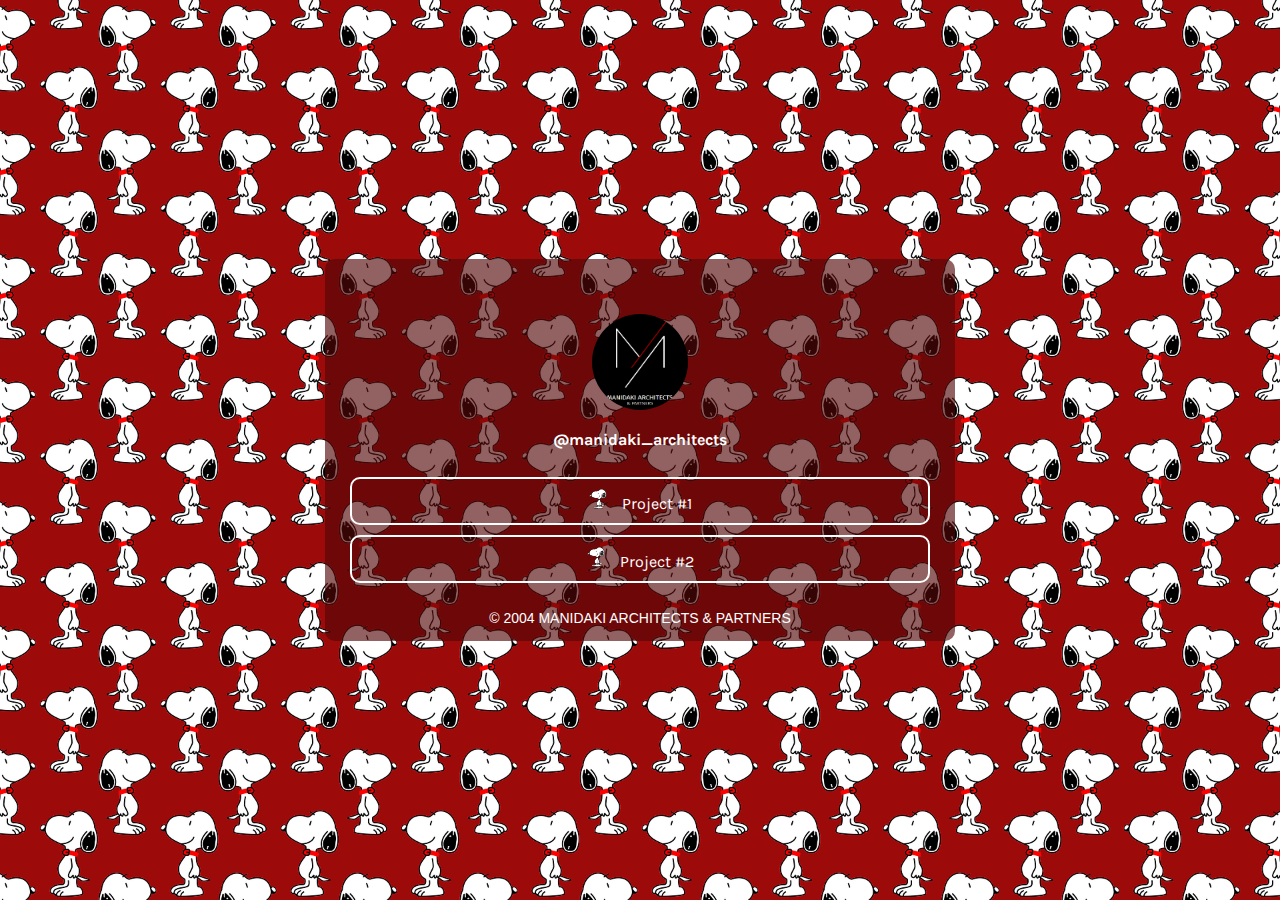
<file: index.html>
<!DOCTYPE html>
<html lang="en">
  <head>
    <meta charset="UTF-8">
    <meta name="viewport" content="width=device-width, initial-scale=1.0">
    <title>Marianna | Linktree</title>
    <!-- Favicon -->
    <link rel="icon" href="images/profile_pic.png" type="image/x-icon" />
    <!-- Font Awesome icons -->
    <link rel="stylesheet" href="https://use.fontawesome.com/releases/v5.8.1/css/all.css">
    <!-- Core theme CSS -->
    <link rel="stylesheet" href="css/index_style.css">
  </head>

  <body>

    <div class="text-container">
          <a id="profilePicture" href="#popup">
            <img src="images/profile_pic.png" alt="Profile Picture">
          </a>
      
          <div class="overlay" id="popup">
            <div class="popup">
              <div class="popup-photo">
                <a href="images/profile_pic.png" target="_blank">
                  <img src="images/profile_pic.png" alt="Profile Picture">
                </a>
              </div>
              <a class="popup-close" onclick="history.back()">&times;</a>
            </div>
          </div>
      
          <div id="userName">
            @manidaki_architects
          </div>
      
          <div id="links">
            <a class="link" href="bday_card.html" target="_blank">
              <img src="images/snoopy_classic.png" alt="Snoopy" style="width: 20px; height: 20px; margin-right: 10px;">
              Project #1
            </a>
                
            <a class="link"
               href="https://open.spotify.com/playlist/3r0P4MuAqQJQ1RkquwII9v?si=HbMO7HVtQluVsI29jbWtLw&pi=fX9m-TW7QjONe"
               target="_blank">
              <img src="images/snoopy_classic.png" alt="Snoopy" style="width: 20px; height: 20px; margin-right: 10px;">
              Project #2
            </a>
          </div>
      
          <div class="copyright">
              © 2004 MANIDAKI ARCHITECTS & PARTNERS
          </div>
    </div>

  </body>
</html>
</file>
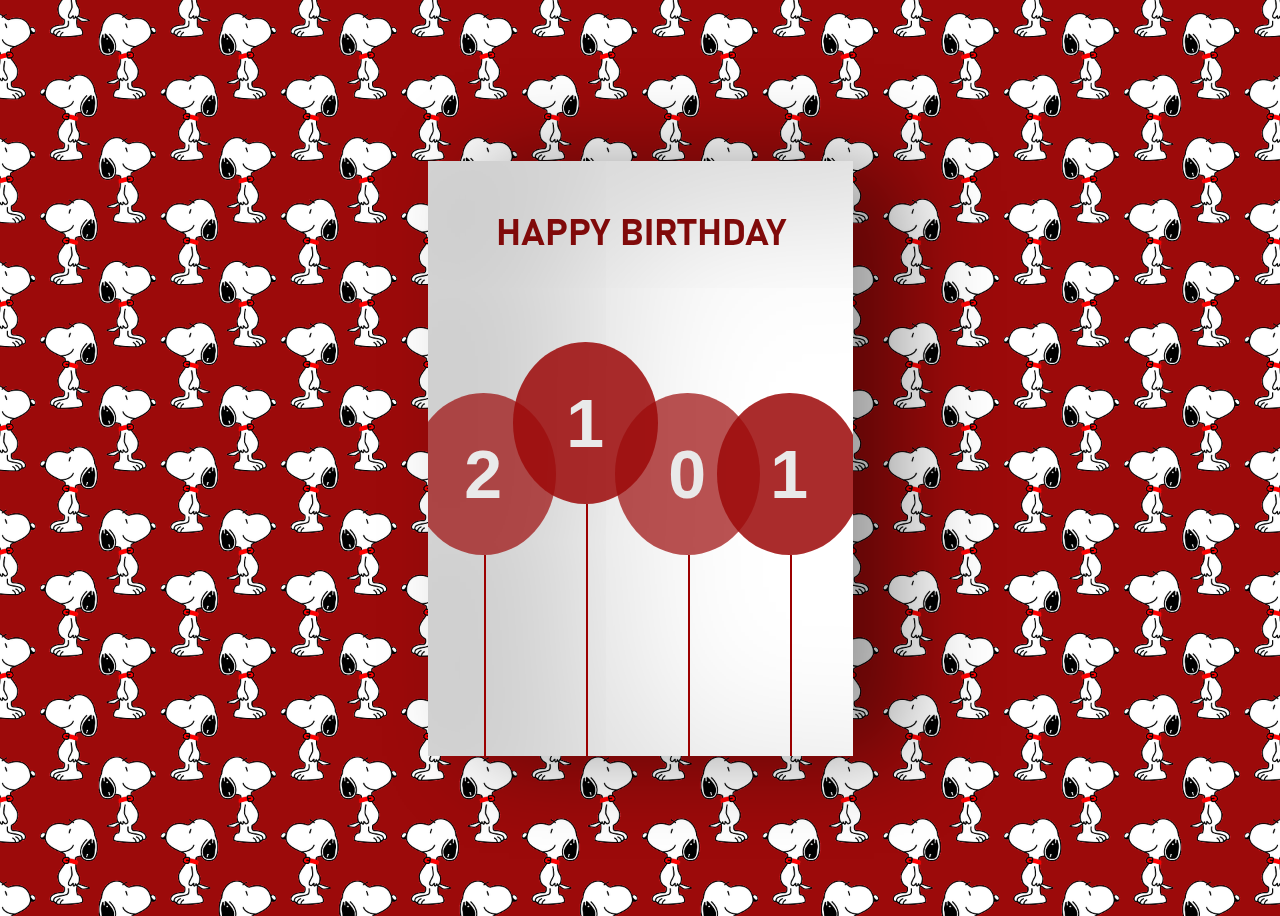
<file: bday_card.html>
<!DOCTYPE html>
<html lang="en">
  <head>
    <meta charset="UTF-8" />
    <meta http-equiv="X-UA-Compatible" content="IE=edge" />
    <meta name="viewport" content="width=device-width, initial-scale=1.0" />
    <title>Birthday Card</title>
    <!-- Favicon -->
    <link rel="icon" href="images/profile_pic.png" type="image/x-icon" />
    <!-- CSS -->
    <link rel="stylesheet" href="css/bday_card_style.css" />
  </head>
  <body>
    <div class="birthdayCard" id="card">
      <div class="cardFront">
        <h3 class="happy">HAPPY BIRTHDAY</h3>
        <div class="balloons">
          <div class="balloon-1"></div>
          <div class="balloon-2"></div>
          <div class="balloon-3"></div>
          <div class="balloon-4"></div>
        </div>
        <div class="snoopy"></div>
      </div>
      <div class="cardInside">
        <h3 class="back">HAPPY BIRTHDAY</h3>
        <p>Χρόνια πολλά, Μαριάννα!</p>
        <p>
          Σου ευχόμαστε να είσαι πάντα ευτυχισμένη!! Να έχεις υγεία, αγάπη, πολλές
          χαρές και να πραγματοποιήσεις όλα σου τα όνειρα!! Να περνάς τέλεια και
          να είσαι πάντα χαμογελαστή!!
        </p>
        <p class="name">-Κατερίνα, Μαρία, Παναγιώτα</p>
      </div>
    </div>

    <script>
        document.getElementById("card").addEventListener("click", function () {
          this.classList.toggle("flipped");
        });
    </script>  
  </body>
</html>
</file>
<file: css/index_style.css>
@import url('https://fonts.googleapis.com/css?family=Karla:400,700&display=swap');

:root {
    --bgColor: #223344;
    --bgColor2: #090a0f;
    --accentColor: #FFF;
    --font: 'Karla', sans-serif;
    --delay: .3s;
}

body {
    margin: 0;
    padding: 0;
    min-height: 100vh;
    font-family: var(--font);
    background-image: url("../images/background-snoopy.png");
    background-repeat: no-repeat;
    background-size: cover;
    background-position: center;
    display: flex;
    flex-direction: column;
    justify-content: center;  /* Centers content vertically */
    align-items: center;  /* Centers content horizontally */
}

.text-container {
    background-color: rgba(83, 8, 8, 0.637); /* Light transparent background */
    color: white; /* Text color */
    text-align: center; /* Center align text */
    font-size: 18px; /* Adjust font size */
    padding: 15px; /* Add some space inside the box */
    width: 80%; /* Adjust width for responsiveness */
    max-width: 600px; /* Limit width */
    border-radius: 10px; /* Rounded corners */
}

#profilePicture, #profilePicture img {
    position: relative;
    width: 96px;
    height: 96px;
    display: block;
    margin: 40px auto 20px;
    border-radius: 50%;
    -webkit-tap-highlight-color: transparent;
}

#userName {
    color: var(--accentColor);
    font-size: 1rem;
    font-weight: bold;
    line-height: 1.25;
    display: block;
    font-family: var(--font);
    width: 100%;
    text-align: center;
    text-decoration: none;
}

#links {
    max-width: 675px;
    width: auto;
    display: block;
    margin: 27px auto;
}

.link {
    position: relative;
    background-color: transparent;
    color: var(--accentColor);
    border: solid var(--accentColor) 2px;
    border-radius: 10px;
    font-size: 1rem;
    text-align: center;
    display: block;
    margin-left: 10px;
    margin-right: 10px;
    margin-bottom: 10px;
    padding: 10px; /* 17px */
    text-decoration: none;
    /* transition: all .25s cubic-bezier(.08, .59, .29, .99); */
    -webkit-tap-highlight-color: transparent;
}

@media (hover: hover) {
    .link:hover {
        background-color: var(--accentColor);
        color: var(--bgColor);
    }
}

.link:active {
    background-color: var(--accentColor);
    color: var(--bgColor);
}


/*-------------------------animations-----------------------*/
@keyframes transitionAnimation {
    0% {
        opacity: 0;
        transform: translateY(-10px);
    }
    100% {
        opacity: 1;
        transform: translateY(0);
    }
}

@keyframes animate {
    0% {
      background-position: -500%;
    }
    100% {
      background-position: 500%;
    }
}

@keyframes animStar {
    from {
        transform: translateY(0px);
    }
    to {
        transform: translateY(-2000px);
    }
}


/*-------------------------popup------------------------*/
/* credits: https://www.youtube.com/watch?v=lAS2glU0xlc */
.overlay {
    display: flex;
    align-items: center;
    justify-content: center;
    position: fixed;
    top: 0;
    bottom: 0;
    left: 0;
    right: 0;
    background-color: rgba(0, 0, 0, 0.7);
    z-index: 2;
    visibility: hidden;
    opacity: 0;
    overflow: hidden;
    transition: .5s ease-in-out;
}

.popup {
    position: relative;
    top: -43%;
    /* right: -100vh; */
    display: flex;
    flex-direction: column;
    align-items: center;
    max-width: 400px;
    /* max-height: 500px; */
    width: auto;
    height: auto;
    margin: 56px;
    background-color: var(--bgColor);
    /* transform: rotate(32deg); */
    transform: scale(0);
    transition: .5s ease-in-out;
}

.popup-photo {
    display: flex;
    width: 100%;
    height: 100%;
}

.popup-photo img {
    width: 100%;
    height: 100%;
}

.overlay:target {
    visibility: visible;
    opacity: 1;
}

.overlay:target .popup {
    transform: scale(1);
    top: 0;
    /* right: 0; */
    /* transform: rotate(0); */
}

.popup-close {
    position: absolute;
    right: -1rem;
    top: -1rem;
    width: 3rem;
    height: 3rem;
    font-size: 1.7rem;
    font-weight: 400;
    border-radius: 100%;
    background-color: var(--bgColor);
    z-index: 4;
    color: var(--accentColor);
    line-height: 2.7rem;
    text-align: center;
    cursor: pointer;
    text-decoration: none;
    -webkit-tap-highlight-color: transparent;
}

@media (hover: hover) {
    .popup-close:hover {
        background-color: var(--accentColor);
        color: var(--bgColor);
    }
}

.popup-close:active {
    background-color: var(--accentColor);
    color: var(--bgColor);
}

.copyright {
    text-align: center;
    margin-top: 20px;
    font-family: Arial, sans-serif;
    font-size: 14px;
    color: #ffffff;
  }
</file>
<file: css/bday_card_style.css>
@font-face {
  font-family: "Bahnschrift-Bold";
  src: url("../fonts/bahnschrift.ttf") format("truetype");
  font-weight: 800; /* Light */
  font-style: normal;
}

@font-face {
  font-family: "Bahnschrift-Light";
  src: url("../fonts/bahnschrift.ttf") format("truetype");
  font-weight: 400; /* Light */
  font-style: normal;
}

body {
    min-height: 100vh;
    background-image: url("../images/background-snoopy.png");
    background-repeat: no-repeat;
    background-size: cover;
    background-position: center;
    display: flex;
    flex-direction: column;
    justify-content: center;  /* Centers content vertically */
    align-items: center;  /* Centers content horizontally */
}
  
  .birthdayCard {
    position: relative;
    width: 425px;
    height: 595px;
    cursor: pointer;
    transform-style: preserve-3d;
    transform: perspective(4250px);
    transition: 1s;
  }
  
  .birthdayCard.flipped {
    transform: perspective(4250px) rotate(5deg);
    box-shadow: inset 170px 34px 170px rgba(0, 0, 0, 0.2),
                0 17px 170px rgba(0, 0, 0, 0.5);
  }

  .birthdayCard.flipped .snoopy {
    visibility: visible;
    position: absolute;
    top: 50%;
    left: 50%;
    transform: translate(-50%, -50%) rotateY(180deg);
  }
  
  .birthdayCard.flipped .cardFront {
    transform: rotateY(-160deg);
  }
  
  .birthdayCard.flipped .happy {
    visibility: hidden;
  }

  .birthdayCard.flipped .balloon-1 {
    visibility: hidden;
  }

  .birthdayCard.flipped .balloon-2 {
    visibility: hidden;
  }

  .birthdayCard.flipped .balloon-3 {
    visibility: hidden;
  }
  
  .birthdayCard.flipped .balloon-4 {
    visibility: hidden;
  }
  
  .cardFront {
    position: relative;
    background-color: #fff;
    width: 425px;
    height: 595px;
    overflow: hidden;
    transform-origin: left;
    box-shadow: inset 170px 34px 170px rgba(0, 0, 0, 0.2),
      51px 0 85px rgba(0, 0, 0, 0.4);
    transition: 0.6s;
  }

  .snoopy {
    width: 374px;
    height: 217.6px;
    background-image: url('../images/birthday-snoopy.gif');
    background-position: center;
    background-repeat: no-repeat;
    background-size: contain;
    visibility: hidden;
  }
  
  .happy {
    font-family: "Bahnschrift-Bold", sans-serif;
    text-align: center;
    color: rgb(128, 10, 10);
    font-size: 37.4px;
    margin: 51px;
    transition: 0.1s;
  }
  
  .balloons {
    position: absolute;
  }
  
.balloon-1,
.balloon-2,
.balloon-3,
.balloon-4 {
  position: absolute;
  width: 144.5px;
  height: 161.5px;
  border-radius: 50%;
  display: flex;
  align-items: center;
  justify-content: center;
  font-family: "Bahnschrift", sans-serif;
  font-size: 68px; /* Adjust the size of the number */
  color: white; /* Color of the number */
  font-weight: bold;
  text-align: center;
}

.balloon-1 {
  background-color: rgba(156, 10, 10, 0.705);
  left: -17px;
  top: 85px;
}

.balloon-2 {
  background-color: rgba(156, 10, 10, 0.863);
  left: 85px;
  top: 34px;
}

.balloon-3 {
  background-color: rgba(156, 10, 10, 0.705);
  left: 187px;
  top: 85px;
}

.balloon-4 {
  background-color: rgba(156, 10, 10, 0.863);
  left: 289px;
  top: 85px;
}

/* Adding numbers inside each balloon using ::before */
.balloon-1::before {
  content: "2"; /* Balloon 1 contains 1 */
  position: absolute;
  font-size: 68px; /* Adjust the size of the number */
  color: rgb(233, 233, 233); /* Set color of the number */
}

.balloon-2::before {
  content: "1"; /* Balloon 2 contains 2 */
  position: absolute;
  font-size: 68px; /* Adjust the size of the number */
  color: rgb(233, 233, 233); /* Set color of the number */
}

.balloon-3::before {
  content: "0"; /* Balloon 3 contains 3 */
  position: absolute;
  font-size: 68px; /* Adjust the size of the number */
  color: rgb(233, 233, 233); /* Set color of the number */
}

.balloon-4::before {
  content: "1"; /* Balloon 4 contains 4 */
  position: absolute;
  font-size: 68px; /* Adjust the size of the number */
  color: rgb(233, 233, 233); /* Set color of the number */
}

/* Adding colored string lines */
.balloon-1::after,
.balloon-2::after,
.balloon-3::after,
.balloon-4::after {
  content: "";
  position: absolute;
  width: 1.7px; /* Narrow line for the string */
  height: 263.5px; /* Height of the string */
  background-color: #9c0000; /* Color of the string */
  top: 161.5px; /* Align it below the balloon */
  left: 73.1px; /* Align it to the center of the balloon */
}
  
  .balloon-1::after,
  .balloon-3::after {
    border-bottom: 17px solid rgba(206, 16, 16, 0.705);
  }
  
  .balloon-2::after,
  .balloon-4::after {
    border-bottom: 17px solid rgba(206, 16, 16, 0.863);
  }  
  
  .cardInside {
    position: absolute;
    background-color: #fff;
    width: 425px;
    height: 595px;
    z-index: -1;
    left: 0;
    top: 0;
    box-shadow: inset 170px 34px 170px rgba(0, 0, 0, 0.2);
  }
  
  p {
    font-family: "Bahnschrift-Light", sans-serif;
    margin: 51px;
    color: rgb(0, 0, 0);
    font-size: 18.7px;
    text-align: justify;
  }
  
  .name {
    position: absolute;
    left: 90px;
    top: 374px;
    color: rgb(0, 0, 0);
    font-size: 17px;
  }
  
  .back {
    font-family: "Bahnschrift-Bold", sans-serif;
    text-align: center;
    margin: 51px;
    color: rgb(128, 10, 10);
    font-size: 30px;
    transition: 0.1s;
  }

 /* Media queries for small screens */
@media (max-width: 600px) {
  body {
    transform: scale(0.3);
  }
}
</file>
